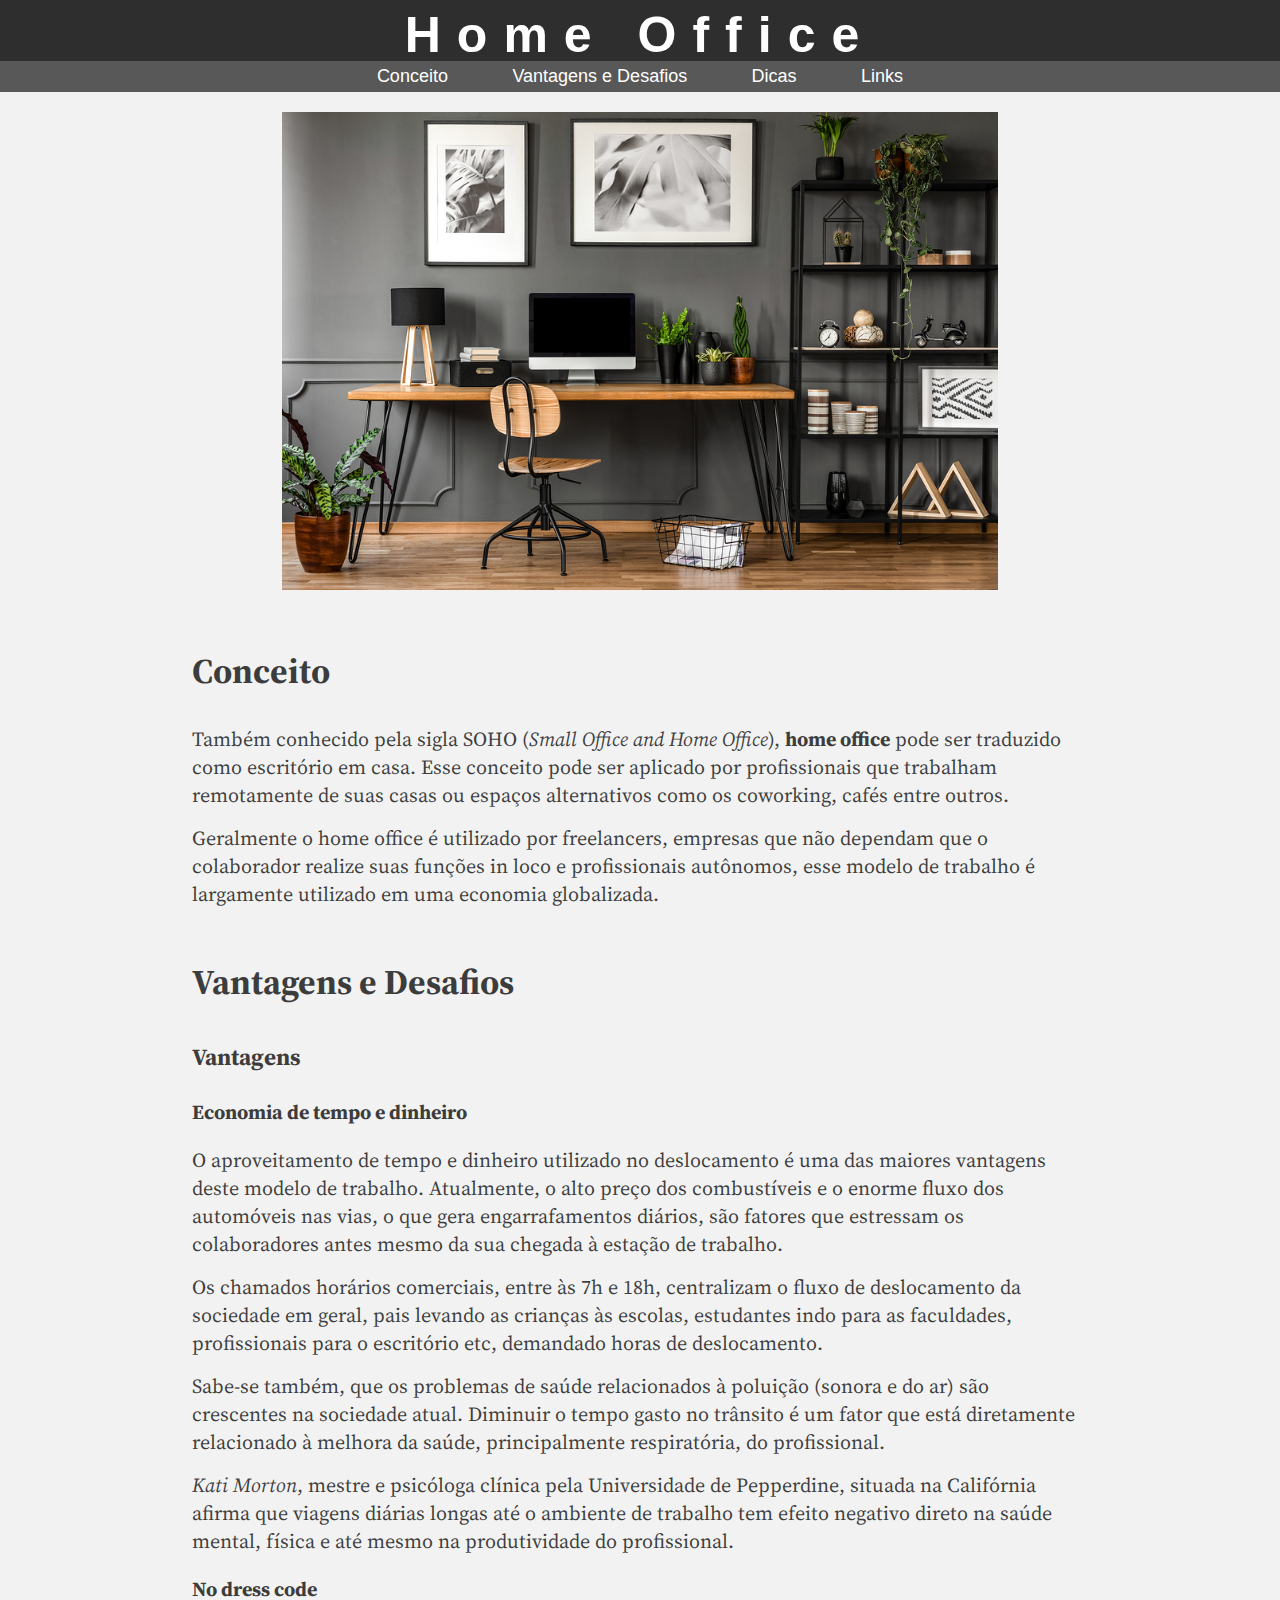
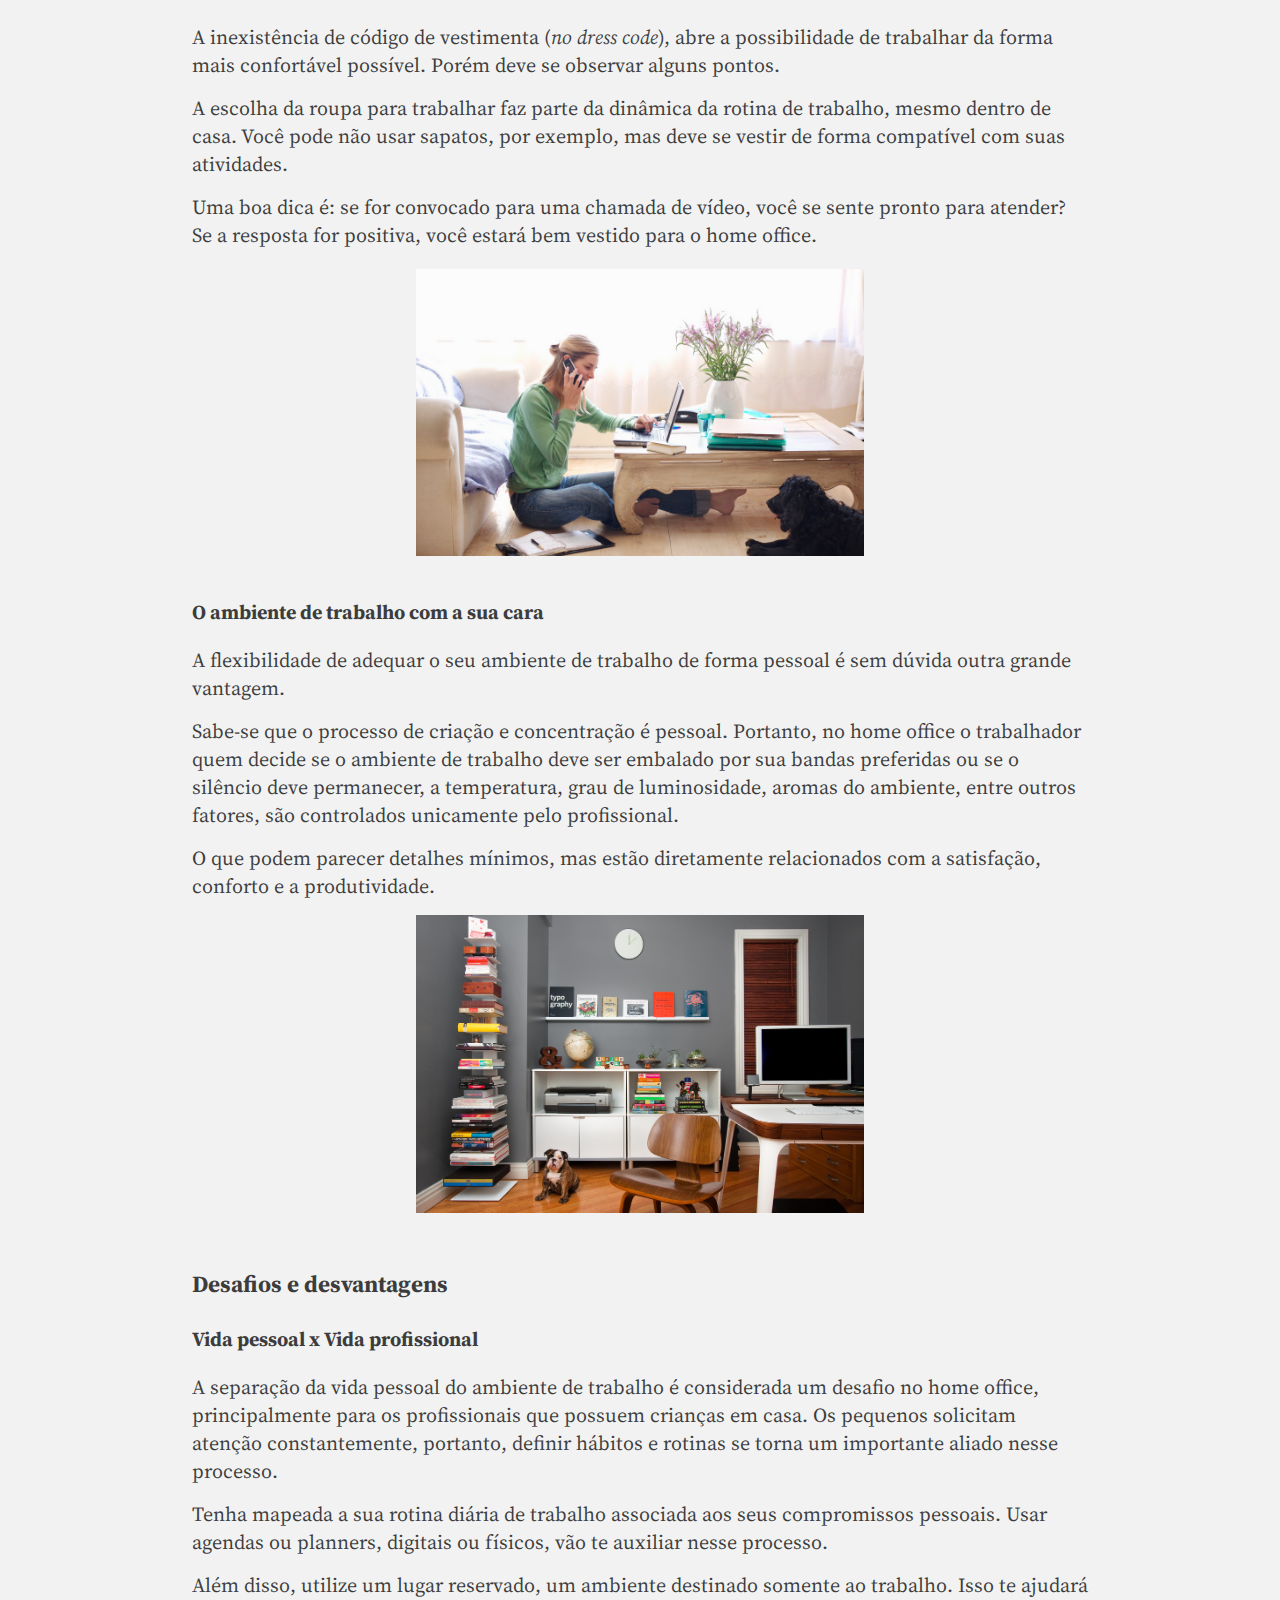
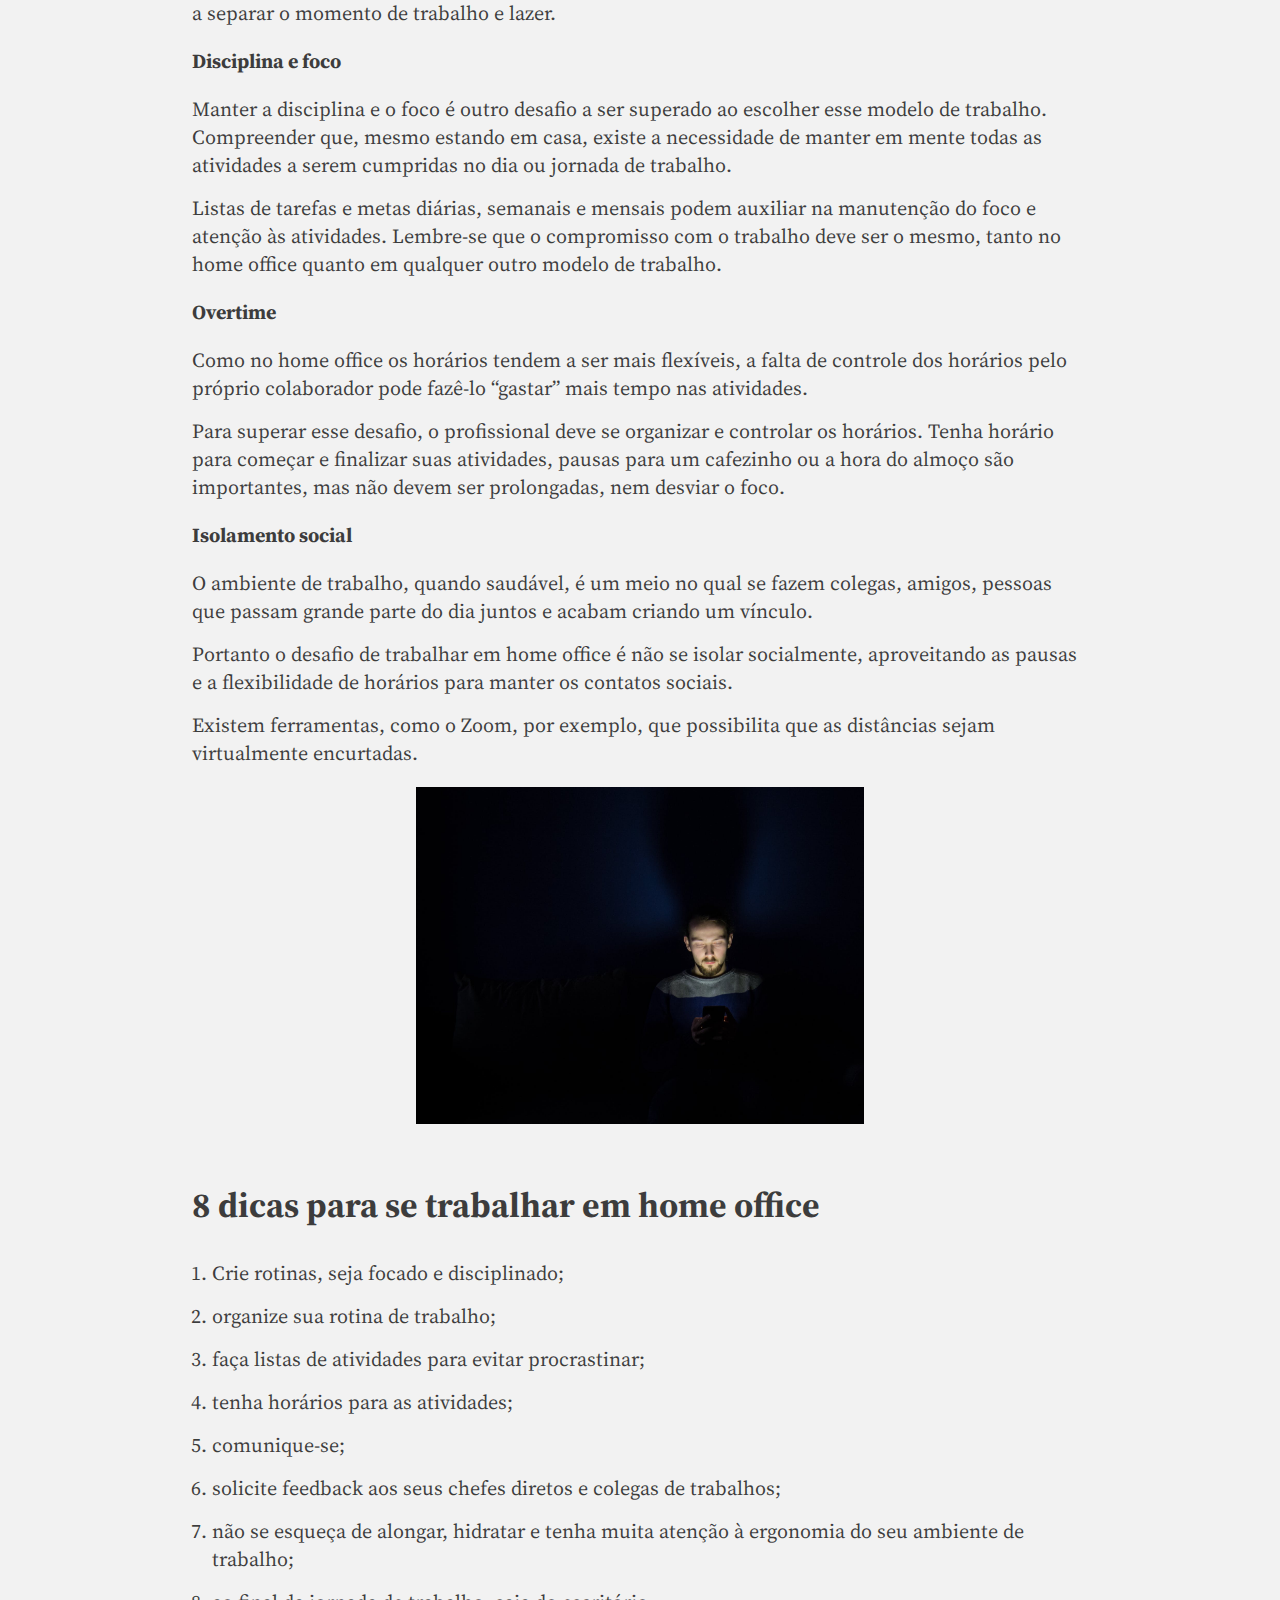
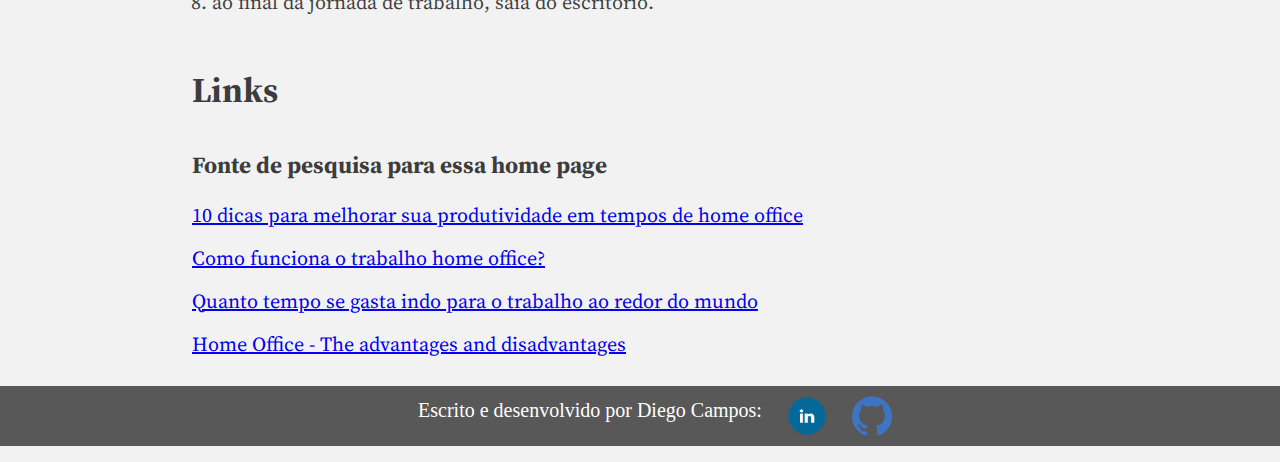
<file: index.html>
<!DOCTYPE html>
<html lang="pt">

<head>
  <meta charset="UTF-8">
  <meta name="viewport" content="width=device-width, initial-scale=1.0">
  <title>Home Office</title>
  <link rel="stylesheet" href="stylehome.css">
  <link href="https://fonts.googleapis.com/css?family=Roboto&display=swap" rel="stylesheet">
  <link href="https://fonts.googleapis.com/css?family=Source+Serif+Pro&display=swap" rel="stylesheet">
</head>

<body>
  <header id="cabecalho">
    <h1>Home Office</h1>
  </header>
  <nav>
    <ul>
      <li>
        <a href="#conceito">Conceito</a>
      </li>
      <li>
        <a href="#vantagens">Vantagens e Desafios</a>
      </li>
      <li>
        <a href="#dicas">Dicas</a>
      </li>
      <li>
        <a href="#clique">Links</a>
      </li>
    </ul>
  </nav>
  <article class="conteudo">
    <div class="fotocapa">
      <img class="foto-capa" src="imagens/capa.jpg" alt="home-office" width="80%">
    </div>
    <section id="conceito">
      <h2>Conceito</h2>
      <p>Também conhecido pela sigla SOHO (<em>Small Office and Home Office</em>), <strong>home office</strong> pode ser traduzido como escritório em casa. Esse conceito pode ser aplicado por profissionais que trabalham remotamente de suas casas ou espaços alternativos como os coworking, cafés entre outros.</p>
      <p>Geralmente o home office é utilizado por freelancers, empresas que não dependam que o colaborador realize suas funções in loco e profissionais autônomos, esse modelo de trabalho é largamente utilizado em uma economia globalizada.</p>
    </section>
    <section id="vantagens">
      <h2>Vantagens e Desafios</h2>
      <h3>Vantagens</h3>
      <h4>Economia de tempo e dinheiro</h4>
        <p>O aproveitamento de tempo e dinheiro utilizado no deslocamento é uma das maiores vantagens deste modelo de trabalho. Atualmente, o alto preço dos combustíveis e o enorme fluxo dos automóveis nas vias, o que gera engarrafamentos diários, são fatores que estressam os colaboradores antes mesmo da sua chegada à estação de trabalho.</p>
        <p>Os chamados horários comerciais, entre às 7h e 18h, centralizam o fluxo de deslocamento da sociedade em geral, pais levando as crianças às escolas, estudantes indo para as faculdades, profissionais para o escritório etc, demandado horas de deslocamento.</p>
        <p>Sabe-se também, que os problemas de saúde relacionados à poluição (sonora e do ar) são crescentes na sociedade atual. Diminuir o tempo gasto no trânsito é um fator que está diretamente relacionado à melhora da saúde, principalmente respiratória, do profissional.</p>
        <p><em>Kati Morton</em>, mestre e psicóloga clínica pela Universidade de Pepperdine, situada na Califórnia afirma que viagens diárias longas até o ambiente de trabalho tem efeito negativo direto na saúde mental, física e até mesmo na produtividade do profissional.</p>
      <div class="nodress">
      <h4>No dress code</h4>
        <p>A inexistência de código de vestimenta (<em>no dress code</em>), abre a possibilidade de trabalhar da forma mais confortável possível. Porém deve se observar alguns pontos.</p>
        <p>A escolha da roupa para trabalhar faz  parte da dinâmica da rotina de trabalho, mesmo dentro de casa. Você pode não usar sapatos, por exemplo, mas deve se vestir de forma compatível com suas atividades.</p>
        <p>Uma boa dica é: se for convocado para uma chamada de vídeo, você se sente pronto para atender? Se a resposta for positiva, você estará bem vestido para o home office.</p>
        <img id="imagenodress" src="imagens/homenodress.jpg"
          alt="No dress" width="50%"></p>
      </div>
      <div class="texto-fixo">
      <h4>O ambiente de trabalho com a sua cara</h4>
        <p>A flexibilidade de adequar o seu ambiente de trabalho de forma pessoal é sem dúvida outra grande vantagem.</p>
        <p>Sabe-se que o processo de criação e concentração é pessoal. Portanto, no home office o trabalhador quem decide se o ambiente de trabalho deve ser embalado por sua bandas preferidas ou se o silêncio deve permanecer, a temperatura, grau de luminosidade, aromas do ambiente, entre outros fatores, são controlados unicamente pelo profissional.</p>
        <p>O que podem parecer detalhes mínimos, mas estão diretamente relacionados com a satisfação, conforto e a produtividade.</p>
      </div>
      <center>
        <p><img src="imagens/dog.jpg" alt="Ambiente home-office" width="50%"></p><br>
      </center>
      <h3>Desafios e desvantagens</h3>
      <h4>Vida pessoal x Vida profissional</h4>
        <p>A separação da vida pessoal do ambiente de trabalho é considerada um desafio no home office, principalmente para os profissionais que possuem crianças em casa. Os pequenos solicitam atenção constantemente, portanto, definir hábitos e rotinas se torna um importante aliado nesse processo.</p>
        <p>Tenha mapeada a sua rotina diária de trabalho associada aos seus compromissos pessoais. Usar agendas ou planners, digitais ou físicos, vão te auxiliar nesse processo.</p>
        <p>Além disso, utilize um lugar reservado, um ambiente destinado somente ao trabalho. Isso te ajudará a separar o momento de trabalho e lazer.</p>
      <h4>Disciplina e foco</h4>
        <p>Manter a disciplina e o foco é outro desafio a ser superado ao escolher esse modelo de trabalho. Compreender que, mesmo estando em casa, existe a necessidade de manter em mente todas as atividades a serem cumpridas no dia ou jornada de trabalho.</p>
        <p>Listas de tarefas e metas diárias, semanais e mensais podem auxiliar na manutenção do foco e atenção às atividades. Lembre-se que o compromisso com o trabalho deve ser o mesmo, tanto no home office quanto em qualquer outro modelo de trabalho.</p>
      <h4>Overtime</h4>
        <p>Como no home office os horários tendem a ser mais flexíveis, a falta de controle dos horários pelo próprio colaborador pode fazê-lo “gastar” mais tempo nas atividades.</p>
        <p>Para superar esse desafio, o profissional deve se organizar e controlar os horários. Tenha horário para começar e finalizar suas atividades, pausas para um cafezinho ou a hora do almoço são importantes, mas não devem ser prolongadas, nem desviar o foco.</p>
      <h4>Isolamento social</h4>
      <div class="isolamento">
        <p>O ambiente de trabalho, quando saudável, é um meio no qual se fazem colegas, amigos, pessoas que passam grande parte do dia juntos e acabam criando um vínculo.</p>
        <p>Portanto o desafio de trabalhar em home office é não se isolar socialmente, aproveitando as pausas e a flexibilidade de horários para manter os contatos sociais.</p>
        <p>Existem ferramentas, como o Zoom, por exemplo, que possibilita que as distâncias sejam virtualmente encurtadas.
        </p>
        <center>
        <img id="fotoisolamento" src="imagens/i2.jpeg" alt="Foto de uma pessoa sozinha e triste" width="50%">
        </center>      
      </div>
    </section>
    <section id="dicas">
      <h2>8 dicas para se trabalhar em home office</h2>
      <ol>
        <li>Crie rotinas, seja focado e disciplinado;</li>
        <li>organize sua rotina de trabalho;</li>
        <li>faça listas de atividades para evitar procrastinar;</li>
        <li>tenha horários para as atividades;
        </li>
        <li>comunique-se;</li>
        <li>solicite feedback aos seus chefes diretos e colegas de trabalhos;</li>
        <li>não se esqueça de alongar, hidratar e tenha muita atenção à ergonomia do seu ambiente de trabalho;</li>
        <li>ao final da jornada de trabalho, saia do escritório.</li>
      </ol>
    </section>
    <section class="links">
      <h2>Links</h2>
      <h3>Fonte de pesquisa para essa home page</h3>
      <div id="clique">
        <p><a
            href="https://www.linkedin.com/pulse/10-dicas-para-melhorar-sua-produtividade-em-tempos-de-beatriz-naitzki/?trackingId=tn%2ByAmDKRheNQpxjVLlR5w%3D%3D"
            target="_Blank">10 dicas para melhorar sua produtividade em tempos de home office</a></p>
        <p><a href="https://vooozer.com/blog/vooozer/como-funciona-trabalho-home-office/" target="_Blank">Como funciona
            o trabalho home office?</a></p>
        <p><a
            href="https://www.nexojornal.com.br/expresso/2019/10/17/Quanto-tempo-se-gasta-indo-para-o-trabalho-ao-redor-do-mundo"
            target="_Blank">Quanto tempo se gasta indo para o trabalho ao redor do mundo</a></p>
        <p><a href="https://www.jalios.com/jcms/prod_35554/en/home-office-the-advantages-and-disadvantages"
            target="_Blank">Home Office - The advantages and disadvantages</a></p>
      </div>
    </section>
    <br>
  </article>
  <footer id="rodape">
    <p>Escrito e desenvolvido por Diego Campos:</p>
    <a href="https://www.linkedin.com/in/diego-campos-03900278" target="_blank"><img src="imagens/linkedin.jpg"
        alt="linkedIn logo" width="40"></a>
    <a href="https://github.com/DiegoCampos1" target="_Blank"><img src="imagens/github.jpg" alt="Git hub logo"
        height="40"></a>
  </footer>
</body>

</html>
</file>
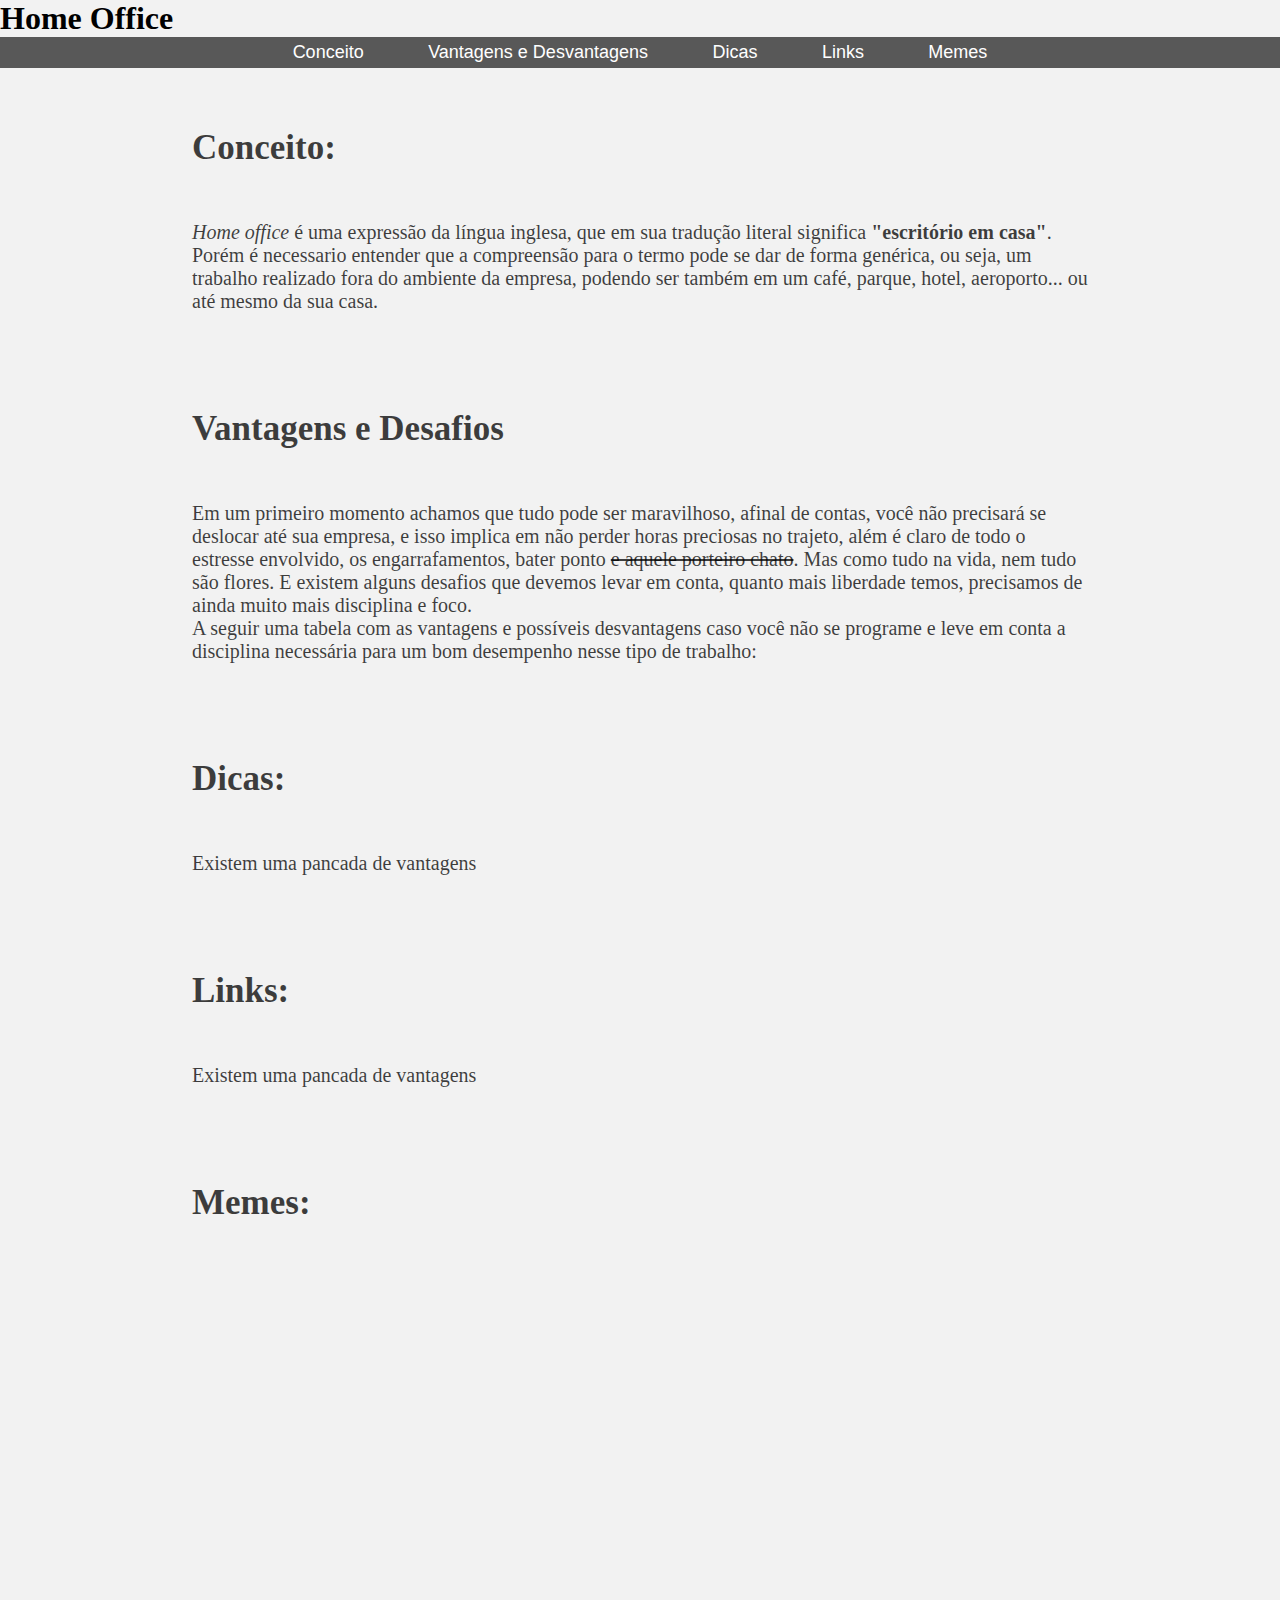
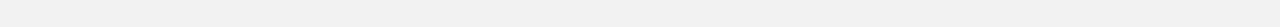
<file: home.html>
<!DOCTYPE html>
<html>
    <head>
       <meta charset="utf-8">
       <title>Home Office</title>
       <link rel="stylesheet" href="stylehome.css">
    </head>
    <body>
        <header id="topo">
            <h1>Home Office</h1>
        </header>
        <nav id="menu">
            <ul>
                <li>
                    <a href="#conceito">Conceito</a>
                </li>
                <li>
                    <a href="#vantagens">Vantagens e Desvantagens</a>
                </li>
                <li>
                    <a href="#dicas">Dicas</a>
                </li>
                <li>
                    <a href="#links">Links</a>
                </li>
                <li>
                    <a href="#memes">Memes</a>
                </li>
            </ul>
        </nav>
        <article class="conteudo">
            <section id="conceito">
                <h2>Conceito:</h2>
                    <br>
                    <p>
                        <em>Home office</em> é uma expressão da língua inglesa, que em sua tradução literal significa <strong>"escritório em casa"</strong>. Porém é necessario entender que a compreensão para o termo pode se dar de forma genérica, ou seja, um trabalho realizado fora do ambiente da empresa, podendo ser também em um café, parque, hotel, aeroporto... ou até mesmo da sua casa. 
                    </p>
                    <br><br>
            </section>
            <section id="vantagens">
                <h2>Vantagens e Desafios</h2>
                <br>
                <p>
                    Em um primeiro momento achamos que tudo pode ser maravilhoso, afinal de contas, você não precisará se deslocar até sua empresa, e isso implica em não perder horas preciosas no trajeto, além é claro de todo o estresse envolvido, os engarrafamentos, bater ponto <del>e aquele porteiro chato</del>. Mas como tudo na vida, nem tudo são flores. E existem alguns desafios que devemos levar em conta, quanto mais liberdade temos, precisamos de ainda muito mais disciplina e foco.<br>
                    A seguir uma tabela com as vantagens e possíveis desvantagens caso você não se programe e leve em conta a disciplina necessária para um bom desempenho nesse tipo de trabalho:
                </p>
                <table>
                    
                </table>
                <br><br>
            </section>
            <section id="dicas">
                <h2>Dicas:</h2>
                <br>
                <p>
                    Existem uma pancada de vantagens
                </p>
                <br><br>
            </section>
            <section id="links">
                <h2>Links:</h2>
                <br>
                <p>
                    Existem uma pancada de vantagens
                </p>
                <br><br>
            </section>
            <section id="memes">
                <h2>Memes:</h2>
                <br>
                <center>
                <iframe width="560" height="315" src="https://www.youtube.com/embed/Mh4f9AYRCZY" frameborder="0" allow="accelerometer; autoplay; encrypted-media; gyroscope; picture-in-picture" allowfullscreen></iframe>
                </center>
                <br><br>
            </section>
        </article>
    </body>
</html>
</file>
<file: stylehome.css>
* {
  margin: 0;
  padding: 0;
}

body {
  background-color: rgba( 242 , 242 , 242 , 1 );
}

#cabecalho {
  background-color: rgba( 46 , 46 , 46 , 1 );
  font-family: sans-serif;
  letter-spacing: 1.00em;
  line-height: 3.2rem;
  padding: 0;
  width: 100%;
}

#cabecalho h1 {
  background-position: top left;
  color: white;
  font-size: 50px;
  padding-top: 10px;
  text-align: center;
}

nav {
  position: sticky;
  top: 0;
  width: 100%;
}

nav ul {
  background-color: rgba( 88 , 88 , 88 , 1 );
  font-family: Arial, Helvetica, sans-serif;
  text-align: center;
  padding: 0;
  margin:0;
}

nav ul li {
  cursor: pointer;
  display: inline-table;
  font-size: 18px;
  margin: 0;
  padding: 5px 30px;
}

nav ul li:hover {
  background-color: rgba( 46 , 46 , 46 , 1 );
}

nav ul li a {
  color: white;
  text-decoration: none;
}

.fotocapa {
  padding-top: 10px;
  text-align: center;
}

.conteudo {
  background-color: rgb( 242 , 242 , 242 );
  color: rgba( 0 , 0 , 0 , 0.75 );
  font-family: Source serif Pro, serif;
  font-size: 20px;
  padding-left: 15%;
  padding-right: 15%;
  padding-top: 10px;
  text-align: left;
}

.conteudo p {
  padding-top: 15px;
}

.conteudo h2 {
  font-size: 35px;
  padding-bottom: 15px;
  padding-top: 50px;
}

.conteudo h3 , h4 {
  padding-bottom: 5px;
  padding-top: 20px;
}

#rodape {
  background: rgba( 88 , 88 , 88 , 1 );
  background-position: top left;
  color: white;
  font-size: 20px;
  height: 30px;
  padding: 10px 100px 20px;
  text-align: center;
  vertical-align: middle;
}

#rodape p {
  display: inline-block;
  margin-bottom: 40px;
  padding-left: 30px;
  background-position: top left;
  text-align: justify;
  vertical-align: middle;
}

#rodape a {
  padding-left: 20px;
}

.divtable {
  margin-top: 25px;
}

#table {
  border: 1px solid gray;
  background-position: top left;
  width: 100%;
  clear: both;
  margin-bottom: 20px;
}

#table td {
  border: 1px solid gray;
  background-position: top left;
  padding-left: 5px;
  padding-right: 5px;
}

#linha1 {
  font-weight: 700;
  text-align: center;
}

.lado-esquerdo {
  float: left;
}

.lado-direito {
  float: right;
}

#dicas {
  clear: both;
}

.texto-fixo {
  clear: both;
}

.nodress img {
  padding-left: 25%;
  padding-top: 20px;
}
#dicas ol {
  padding-left: 20px;
}
#dicas ol li {
  padding-top: 15px;
}

.isolamento img {
  padding-top: 20px;
}
</file>
